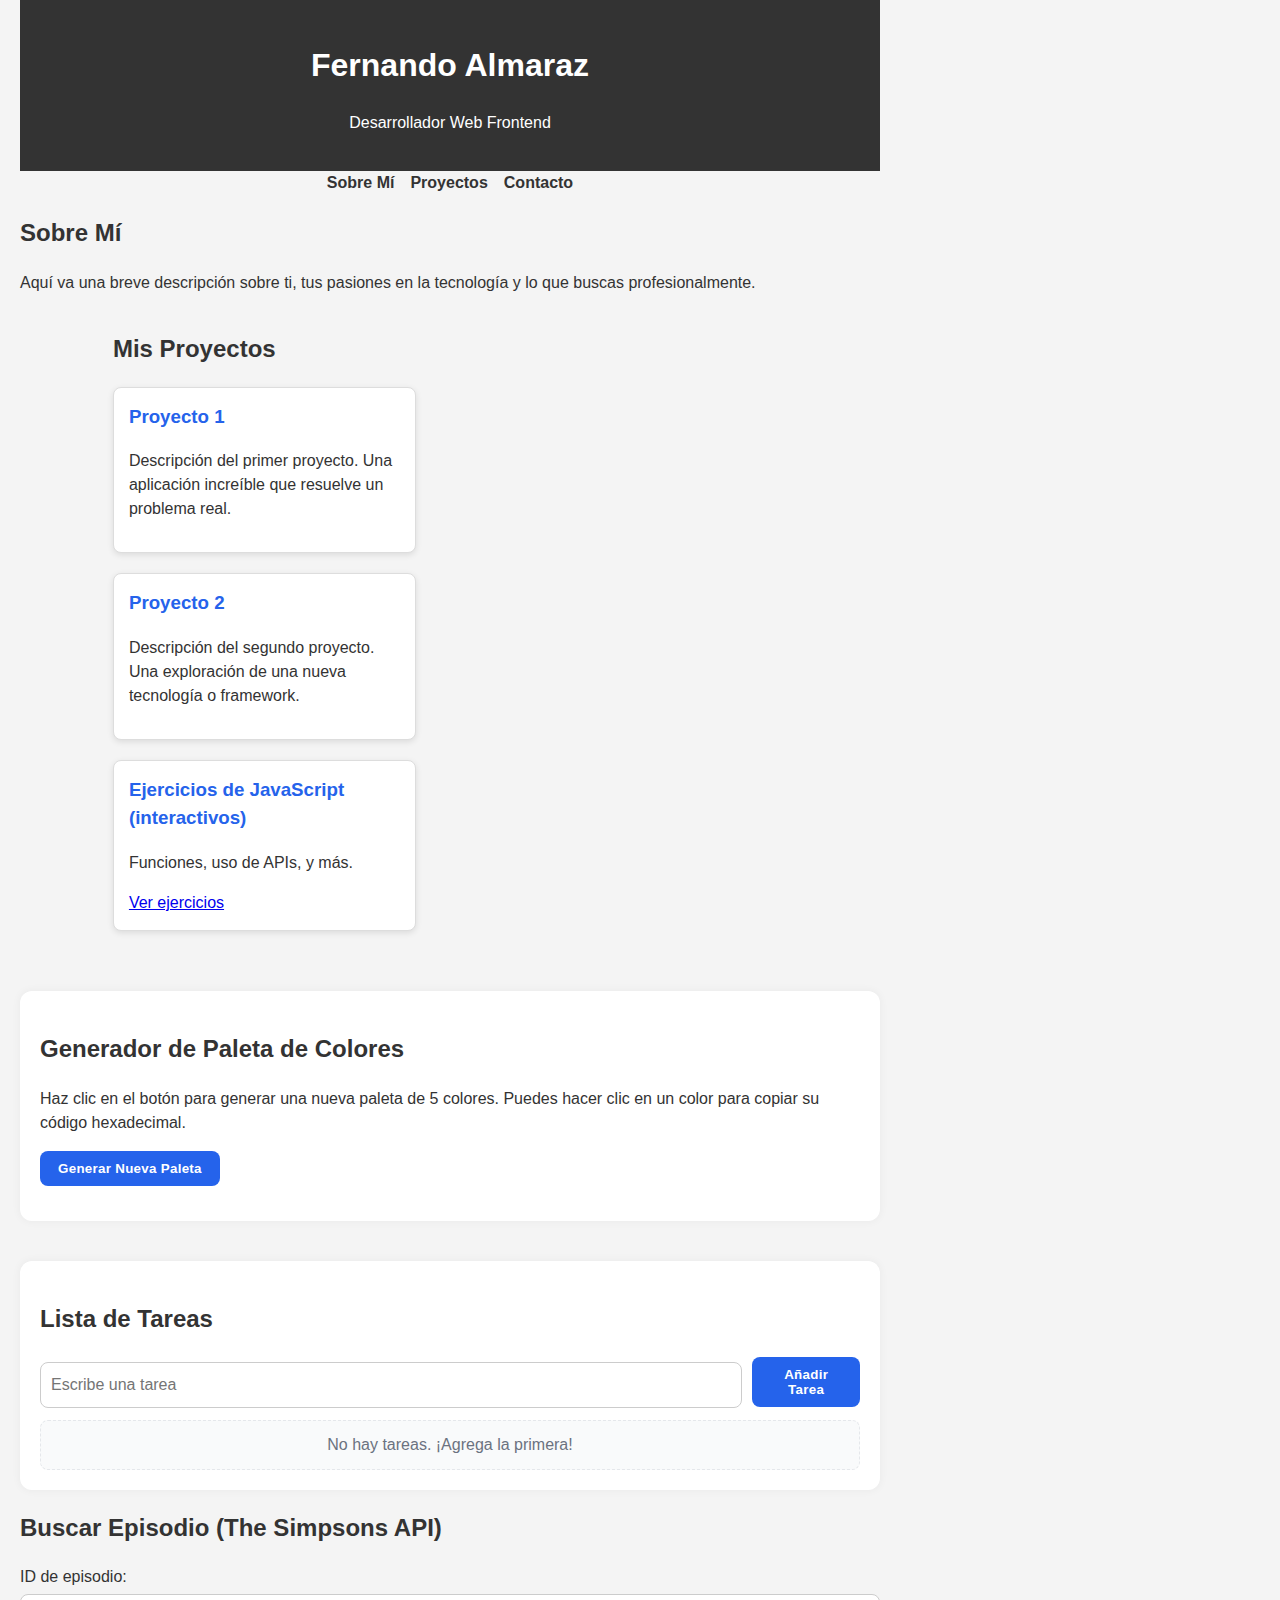
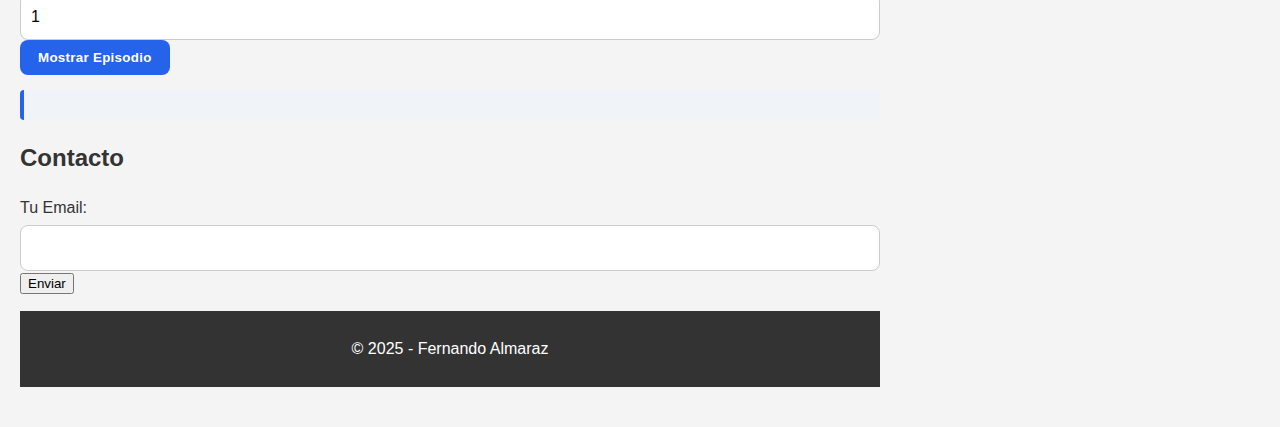
<file: index.html>
<!DOCTYPE html>
<html lang="es">
<head>
    <meta charset="UTF-8">
    <meta name="viewport" content="width=device-width, initial-scale=1.0">
    <title>Mi Portafolio - Fernando Almaraz</title>
    <link rel="stylesheet" href="estilos-globales.css">
    <link rel="stylesheet" href="stylesportafolio.css">
</head>

<body>
    <header>
        <h1>Fernando Almaraz</h1>
        <p>Desarrollador Web Frontend</p>
    </header>

    <nav>
        <ul>
            <li><a href="#sobre-mi">Sobre Mí</a></li>
            <li><a href="#proyectos">Proyectos</a></li>
            <li><a href="#contacto">Contacto</a></li>
        </ul>
    </nav>

    <main>
        <section id="sobre-mi">
            <h2>Sobre Mí</h2>
            <p>Aquí va una breve descripción sobre ti, tus pasiones en la tecnología y lo que buscas profesionalmente.
            </p>
        </section>

        <section id="proyectos">
            <h2>Mis Proyectos</h2>
            <article class="tarjeta-proyecto">
                <h3>Proyecto 1</h3>
                <p>Descripción del primer proyecto. Una aplicación increíble que resuelve un problema real.</p>
            </article>
            <article class="tarjeta-proyecto">
                <h3>Proyecto 2</h3>
                <p>Descripción del segundo proyecto. Una exploración de una nueva tecnología o framework.</p>
            </article>
            <article class="tarjeta-proyecto">
                <h3>Ejercicios de JavaScript (interactivos)</h3>
                <p>Funciones, uso de APIs, y más.</p>
                <a href="ejercicios.html">Ver ejercicios</a>
            </article>
        </section>
        <section id="paleta">
            <h2>Generador de Paleta de Colores</h2>
            <p>Haz clic en el botón para generar una nueva paleta de 5 colores. 
            Puedes hacer clic en un color para copiar su código hexadecimal.</p>

            <button id="btnPaleta" class="boton">Generar Nueva Paleta</button>

            <div id="contenedorColores" class="paleta"></div>
        </section>

        <section id="todo">
        <h2>Lista de Tareas</h2>

        <div class="todo-inputs">
            <input type="text" id="nuevaTarea" placeholder="Escribe una tarea" onkeydown="if(event.key==='Enter') agregarTarea()">
            <button class="boton" onclick="agregarTarea()">Añadir Tarea</button>
        </div>

        <ul id="listaTareas" class="todo-lista"></ul>
        </section>
       <section id="episodio">
            <h2>Buscar Episodio (The Simpsons API)</h2>
            <div class="episodio-controls">
                <label for="episodioId">ID de episodio:</label>
                <input type="number" id="episodioId" value="1" min="1">
                <button class="boton" onclick="mostrarEpisodioPorId()">Mostrar Episodio</button>
            </div>
            <div id="loader-ep" style="display:none; text-align:center; font-weight:bold; margin:10px 0;">Cargando...</div>
            <div id="infoEpisodio" class="resultado-api"></div>
        </section>
        <section id="contacto">
            <h2>Contacto</h2>
            <form id="formulario-contacto">
                <label for="email">Tu Email:</label>
                <input type="email" id="email" required>
                <button type="submit">Enviar</button>
            </form>
            <p id="mensaje-feedback"></p>
        </section>
    </main>

    <footer>
        <p>&copy; 2025 - Fernando Almaraz</p>
    </footer>

     <script src="scriptsportafolio.js"></script>
</body>
</html>
</file>
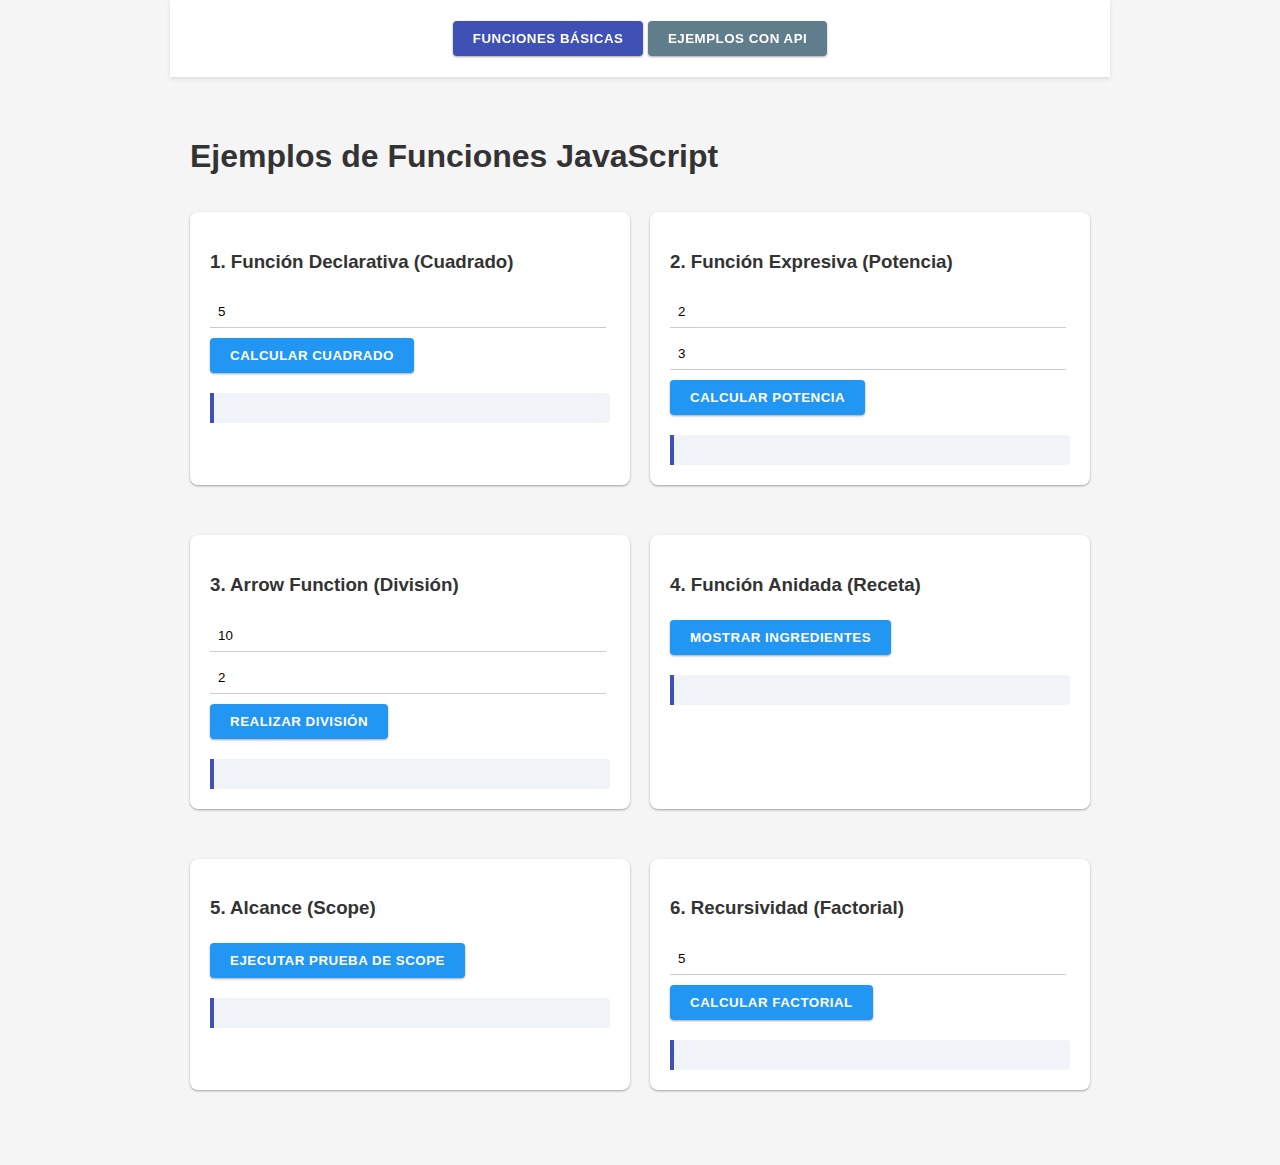
<file: ejercicios.html>
<!DOCTYPE html>
<html lang="es">
<head>
    <meta charset="UTF-8">
    <title>Funciones JavaScript - Ejemplos Interactivos</title>
    <link rel="stylesheet" href="styles.css">
</head>
<body>
    <nav class="menu">
        <button class="boton-menu active" onclick="cambiarSeccion('funciones')"> Funciones Básicas</button>
        <button class="boton-menu" onclick="cambiarSeccion('api')">Ejemplos con API</button>
    </nav>

   <!-- Sección Funciones Básicas -->
   <section id="funciones" class="seccion active">
    <h1>Ejemplos de Funciones JavaScript</h1>
    
    <div class="grid">
        <!-- Ejemplo 1: Cuadrado -->
        <div class="ejemplo">
            <h3>1. Función Declarativa (Cuadrado)</h3>
            <input type="number" id="numeroCuadrado" value="5">
            <button class="boton" onclick="mostrarCuadrado()">Calcular cuadrado</button>
            <div id="resultadoCuadrado" class="resultado"></div>
        </div>

        <!-- Ejemplo 2: Potencia -->
        <div class="ejemplo">
            <h3>2. Función Expresiva (Potencia)</h3>
            <input type="number" id="base" value="2" placeholder="Base">
            <input type="number" id="exponente" value="3" placeholder="Exponente">
            <button class="boton" onclick="mostrarPotencia()">Calcular potencia</button>
            <div id="resultadoPotencia" class="resultado"></div>
        </div>

        <!-- Ejemplo 3: Dividir -->
        <div class="ejemplo">
            <h3>3. Arrow Function (División)</h3>
            <input type="number" id="dividendo" value="10" placeholder="Dividendo">
            <input type="number" id="divisor" value="2" placeholder="Divisor">
            <button class="boton" onclick="mostrarDivision()">Realizar división</button>
            <div id="resultadoDivision" class="resultado"></div>
        </div>

        <!-- Ejemplo 4: Hummus -->
        <div class="ejemplo">
            <h3>4. Función Anidada (Receta)</h3>
            <button class="boton" onclick="prepararHummus()">Mostrar ingredientes</button>
            <div id="resultadoHummus" class="resultado"></div>
        </div>

        <!-- Ejemplo 5: Scope -->
        <div class="ejemplo">
            <h3>5. Alcance (Scope)</h3>
            <button class="boton" onclick="probarScope()">Ejecutar prueba de scope</button>
            <div id="resultadoScope" class="resultado"></div>
        </div>

        <!-- Ejemplo 6: Factorial -->
        <div class="ejemplo">
            <h3>6. Recursividad (Factorial)</h3>
            <input type="number" id="numeroFactorial" value="5">
            <button class="boton" onclick="calcularFactorial()">Calcular factorial</button>
            <div id="resultadoFactorial" class="resultado"></div>
        </div>
    </div>
    </section>
   
      <!-- Sección Ejemplos con API -->
    <section id="api" class="seccion">
        <div class="ejemplo-api">
            <h2>Ejemplo 1: Obtener Personaje Aleatorio (Promesas)</h2>
            <input type="number" id="personajeID" value="1" min="1">
            <button class="boton" onclick="obtenerPersonajeAleatoria()">Buscar Personaje</button>
            <div id="simpsonQuoteResult" class="resultado-api"></div>
        </div>

        <div class="ejemplo-api">
            <h2>Ejemplo 2: Obtener Varios Personajes (Async/Await)</h2>
            <input type="number" id="numCitas" value="5" min="1" max="10">
            <button class="boton" onclick="obtenerVariasCitas()">Mostrar Personajes</button>
            <div id="simpsonQuotesResult" class="resultado-api"></div>
        </div>

        <div class="ejemplo-api">
            <h2>Ejemplo 3: Otro Personaje Aleatorio (Fetch + Then)</h2>
            <button class="boton" onclick="otraCitaAleatoria()">Generar Otro Personaje</button>
            <div id="randomSimpsonQuote" class="resultado-api"></div>
        </div>

        <div class="ejemplo-api">
            <h2>Ejemplo 4: Buscar Personaje por Nombre (Async/Await)</h2>
            <input type="text" id="simpsonCharacterName" placeholder="Nombre del Personaje" value="Homer">
            <button class="boton" onclick="citaPorPersonaje()">Buscar Personaje</button>
            <div id="simpsonCharacterResult" class="resultado-api"></div>
        </div>
    </section>

    <script src="scripts.js"></script>
</body>
</html>
</file>
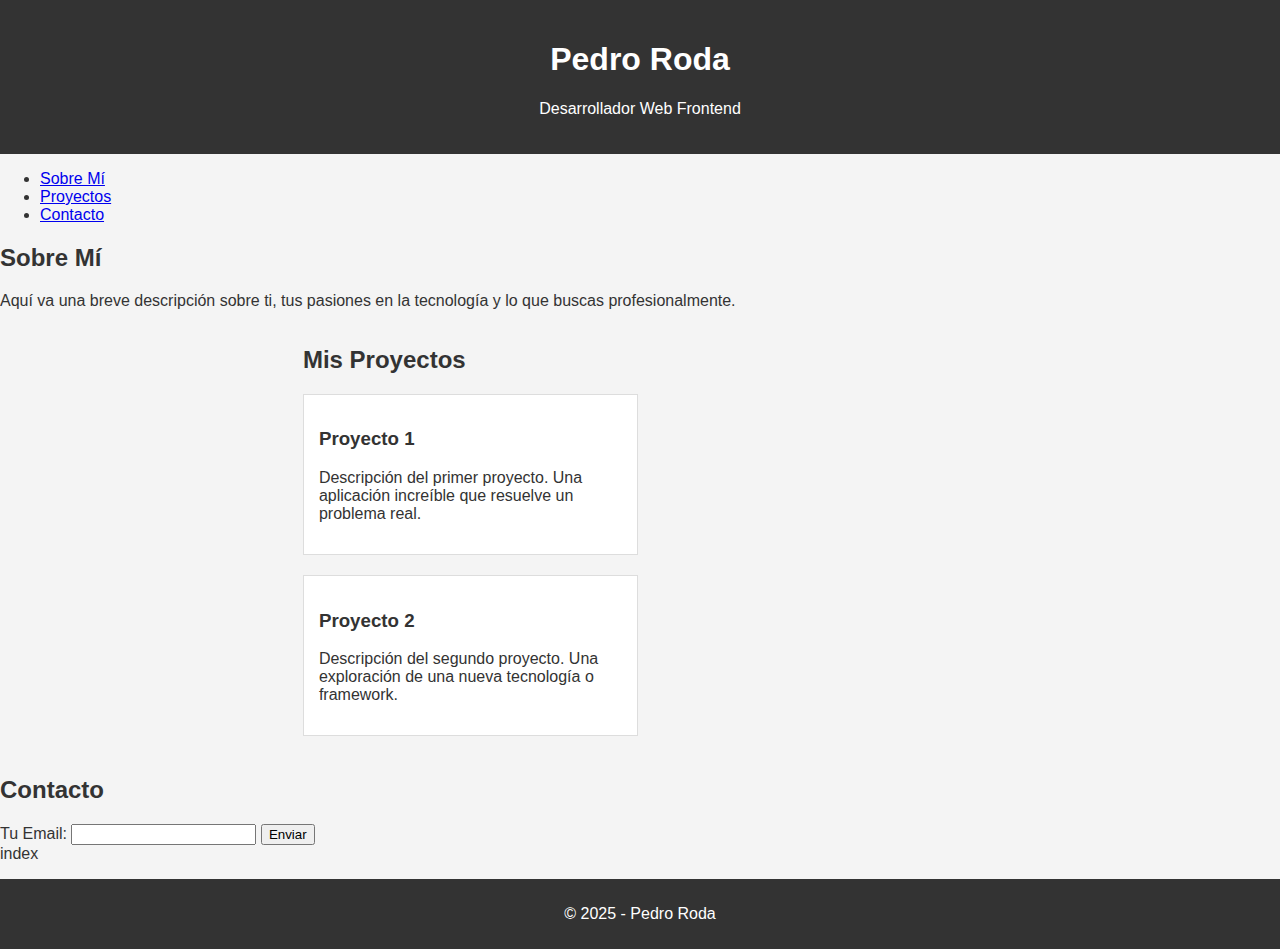
<file: portafolio.html>
<!DOCTYPE html>
<html lang="es">
<head>
    <meta charset="UTF-8">
    <meta name="viewport" content="width=device-width, initial-scale=1.0">
    <title>Mi Portafolio - Pedro Roda</title>
    <link rel="stylesheet" href="stylesportafolio.css">
</head>

<body>
    <header>
        <h1>Pedro Roda</h1>
        <p>Desarrollador Web Frontend</p>
    </header>

    <nav>
        <ul>
            <li><a href="#sobre-mi">Sobre Mí</a></li>
            <li><a href="#proyectos">Proyectos</a></li>
            <li><a href="#contacto">Contacto</a></li>
        </ul>
    </nav>

    <main>
        <section id="sobre-mi">
            <h2>Sobre Mí</h2>
            <p>Aquí va una breve descripción sobre ti, tus pasiones en la tecnología y lo que buscas profesionalmente.
            </p>
        </section>

        <section id="proyectos">
            <h2>Mis Proyectos</h2>
            <article class="tarjeta-proyecto">
                <h3>Proyecto 1</h3>
                <p>Descripción del primer proyecto. Una aplicación increíble que resuelve un problema real.</p>
            </article>
            <article class="tarjeta-proyecto">
                <h3>Proyecto 2</h3>
                <p>Descripción del segundo proyecto. Una exploración de una nueva tecnología o framework.</p>
            </article>
        </section>
        <section id="contacto">
            <h2>Contacto</h2>
            <form id="formulario-contacto">
                <label for="email">Tu Email:</label>
                <input type="email" id="email" required>
                <button type="submit">Enviar</button>
            </form>index
            <p id="mensaje-feedback"></p>
        </section>

    </main>

    <footer>
        <p>&copy; 2025 - Pedro Roda</p>
    </footer>

     <script src="scriptsportafolio.js"></script>
</body>
</html>
</file>
<file: estilos-globales.css>
:root {
  --bg: #f5f5f5;
  --text: #333;
  --primary: #2563eb;
  --primary-dark: #1e4fd3;
  --border: #ddd;
  --radius: 8px;
  --shadow: 0 2px 6px rgba(0,0,0,0.1);
  --font: -apple-system, BlinkMacSystemFont, "Segoe UI", Roboto, Helvetica, Arial, sans-serif;
}

* { box-sizing: border-box; }

body {
  font-family: var(--font);
  max-width: 900px;
  margin: 0 auto;
  padding: 0 20px 40px;
  background-color: var(--bg);
  color: var(--text);
  line-height: 1.5;
}


header, footer {
  background-color: #333;
  color: #fff;
  text-align: center;
  padding: 15px 0;
}


main { width: 100%; }


nav ul {
  list-style: none;
  margin: 0;
  padding: 0;
  display: flex;
  justify-content: center;
  gap: 16px;
}
nav a {
  text-decoration: none;
  color: inherit;
  font-weight: bold;
  transition: color .2s;
}
nav a:hover { color: var(--primary); }


.grid {
  display: grid;
  grid-template-columns: repeat(auto-fit, minmax(280px, 1fr));
  gap: 20px;
}

.tarjeta-proyecto,
.ejemplo,
.ejemplo-api {
  background-color: #fff;
  border: 1px solid var(--border);
  border-radius: var(--radius);
  box-shadow: var(--shadow);
  padding: 20px;
  transition: box-shadow .3s;
}
.tarjeta-proyecto:hover,
.ejemplo:hover,
.ejemplo-api:hover {
  box-shadow: 0 4px 12px rgba(0,0,0,0.15);
}

.tarjeta-proyecto h3,
.ejemplo h3,
.ejemplo-api h3 {
  margin-top: 0;
  color: var(--primary);
}

.boton,
.boton-menu {
  background-color: var(--primary);
  color: #fff;
  padding: 10px 18px;
  border: none;
  border-radius: var(--radius);
  cursor: pointer;
  font-weight: bold;
  letter-spacing: 0.3px;
  transition: background-color .2s, transform .1s;
}
.boton:hover,
.boton-menu:hover {
  background-color: var(--primary-dark);
  transform: translateY(-1px);
}
.boton:active,
.boton-menu:active {
  transform: translateY(1px);
}
.boton-menu.active { background-color: var(--primary-dark); }

.resultado,
.resultado-api {
  margin-top: 15px;
  padding: 15px;
  background-color: #f0f4f8;
  border-left: 4px solid var(--primary);
  border-radius: 4px;
  word-wrap: break-word;
}


input[type="number"],
input[type="text"],
input[type="email"],
textarea {
  width: 100%;
  padding: 10px;
  border: 1px solid #ccc;
  background-color: #fff;
  border-radius: var(--radius);
  margin-top: 5px;
  font: inherit;
  transition: border-color .2s, box-shadow .2s;
}
input[type="number"]:focus,
input[type="text"]:focus,
input[type="email"]:focus,
textarea:focus {
  outline: none;
  border-color: var(--primary);
  box-shadow: 0 0 0 3px rgba(37, 99, 235, .15);
}

@media (max-width: 768px) {
  nav ul {
    flex-direction: column;
    gap: 10px;
  }
}
#loader {
  text-align: center;
  font-weight: bold;
  margin: 10px 0;
  animation: parpadeo 1.2s infinite alternate;
}

@keyframes parpadeo {
  from { opacity: 0.6; }
  to { opacity: 1; }
}
#loader::after {
  content: "•";
  animation: puntos 1s steps(3, end) infinite;
}
@keyframes puntos {
  0% { content: "•"; }
  33% { content: "••"; }
  66% { content: "•••"; }
  100% { content: "•"; }
}


/* === Paleta de colores === */
#paleta {
  margin-top: 40px;
  padding: 20px;
  background: #fff;
  border-radius: 12px;
  box-shadow: 0 0 10px rgba(0,0,0,0.05);
}

.paleta {
  display: flex;
  flex-wrap: wrap;
  gap: 15px;
  justify-content: center;
  margin-top: 15px;
}

.color-item {
  width: 90px;
  height: 90px;
  border-radius: 10px;
  color: #fff;
  display: flex;
  align-items: center;
  justify-content: center;
  font-weight: bold;
  cursor: pointer;
  transition: transform 0.2s, opacity 0.2s;
  user-select: none;
  box-shadow: 0 2px 4px rgba(0,0,0,0.1);
}
.color-item:hover {
  transform: scale(1.05);
  opacity: 0.9;
}
.color-item.copiado {
  outline: 3px solid #10b981;
  opacity: 0.85;
}



/* ===== To-Do List ===== */
#todo {
  margin-top: 40px;
  padding: 20px;
  background: #fff;
  border-radius: 12px;
  box-shadow: 0 0 10px rgba(0,0,0,.05);
}
.todo-inputs {
  display: flex;
  gap: 10px;
  align-items: center;
  margin: 10px 0 12px;
}
.todo-lista {
  list-style: none;
  padding: 0;
  margin: 0;
  display: grid;
  gap: 10px;
}
.todo-empty {
  padding: 12px;
  text-align: center;
  color: #6b7280;
  background: #f9fafb;
  border: 1px dashed #e5e7eb;
  border-radius: 8px;
}
.todo-item {
  display: grid;
  grid-template-columns: auto 1fr auto;
  align-items: center;
  gap: 10px;
  background: #fff;
  border: 1px solid #e5e7eb;
  border-radius: 10px;
  padding: 10px 12px;
  box-shadow: 0 2px 6px rgba(0,0,0,.06);
}
.todo-check { width: 18px; height: 18px; cursor: pointer; }
.todo-text { font-weight: 500; }
.todo-text.done { color: #6b7280; text-decoration: line-through; }
.todo-del {
  background: #ef4444;
  color: #fff;
  border: 0;
  border-radius: 8px;
  padding: 6px 10px;
  cursor: pointer;
  font-weight: 600;
}
.todo-del:hover { filter: brightness(0.95); }
@media (max-width: 560px) {
  .todo-inputs { flex-direction: column; align-items: stretch; }
}
</file>
<file: stylesportafolio.css>
body {
    font-family: Arial, sans-serif;
    margin: 0;
    background-color: #f4f4f4;
    color: #333;
}

header {
    background-color: #333;
    color: #fff;
    padding: 20px; /* Relleno interior */
    text-align: center;
}

footer {
    background-color: #333;
    color: #fff;
    text-align: center;
    padding: 10px 0;
    position: relative;
    bottom: 0;
    width: 100%;
}


/* Modelo de caja en las tarjetas de proyecto */
.tarjeta-proyecto {
    background-color: #fff;
    border: 1px solid #ddd;  /* Borde */
    padding: 15px;           /* Relleno */
    margin-bottom: 20px;     /* Margen exterior para separar las tarjetas */
}
#proyectos {
    display: grid; /* Convierte la sección en un contenedor flexible */
    justify-content: space-around; /* Distribuye el espacio entre los proyectos */
    flex-wrap: wrap; /* Permite que los elementos pasen a la siguiente línea si no caben */
}

.tarjeta-proyecto {
    /* ... estilos anteriores ... */
    width: 45%; /* Cada tarjeta ocupa un 45% del ancho en pantallas grandes */
}   

/* Añadir al final de style.css */
@media (max-width: 768px) {
    .tarjeta-proyecto {
        width: 90%; /* En pantallas de 768px o menos, la tarjeta ocupa el 90% */
    }

    nav ul {
        flex-direction: column; /* Apila los links de navegación */
        padding: 0;
    }
}
</file>
<file: styles.css>
body {
    font-family: -apple-system, BlinkMacSystemFont, "Segoe UI", Roboto, Helvetica, Arial, sans-serif;
    max-width: 900px;
    margin: 0 auto;
    padding: 0 20px 40px;
    background-color: #f5f5f5;
    color: #333;
}

.grid {
    display: grid;
    grid-template-columns: repeat(auto-fit, minmax(300px, 1fr));
    gap: 20px;
}

.ejemplo, .ejemplo-api {
    background: white;
    padding: 20px;
    margin: 15px 0;
    border-radius: 8px;
    box-shadow: 0 1px 3px rgba(0,0,0,0.12), 0 1px 2px rgba(0,0,0,0.24);
    transition: all 0.3s cubic-bezier(.25,.8,.25,1);
}

.ejemplo:hover, .ejemplo-api:hover {
    box-shadow: 0 10px 20px rgba(0,0,0,0.19), 0 6px 6px rgba(0,0,0,0.23);
}

.boton, .boton-menu {
    background-color: #2196F3;
    color: white;
    padding: 10px 20px;
    border: none;
    border-radius: 4px;
    cursor: pointer;
    margin: 5px 0;
    text-transform: uppercase;
    font-weight: bold;
    letter-spacing: 0.5px;
    box-shadow: 0 1px 3px rgba(0,0,0,0.12), 0 1px 2px rgba(0,0,0,0.24);
    transition: all 0.2s ease-in-out;
}

.boton:hover, .boton-menu:hover {
    box-shadow: 0 3px 6px rgba(0,0,0,0.16), 0 3px 6px rgba(0,0,0,0.23);
    transform: translateY(-1px);
}

.boton:active, .boton-menu:active {
    transform: translateY(1px);
    box-shadow: 0 1px 2px rgba(0,0,0,0.24);
}

.boton-menu {
    background-color: #607D8B;
}

.boton-menu.active {
    background-color: #3F51B5;
}

.resultado, .resultado-api {
    margin-top: 15px;
    padding: 15px;
    background-color: #f0f4f8;
    border-left: 4px solid #3F51B5;
    border-radius: 0 4px 4px 0;
    word-wrap: break-word;
}

input[type="number"], input[type="text"] {
    padding: 8px;
    margin: 5px 0;
    width: calc(100% - 20px);
    border: none;
    border-bottom: 1px solid #ccc;
    background-color: transparent;
    transition: border-bottom 0.3s;
}

input[type="number"]:focus, input[type="text"]:focus {
    outline: none;
    border-bottom: 2px solid #3F51B5;
}

.seccion {
    display: none;
    padding: 20px 0;
}

.seccion.active {
    display: block;
}

nav.menu {
    background-color: #fff;
    padding: 1rem;
    text-align: center;
    margin: 0 -20px 20px;
    box-shadow: 0 2px 4px rgba(0,0,0,0.1);
    position: sticky;
    top: 0;
    z-index: 100;
}

.img-simpson {
    max-width: 120px;
    display: block;
    margin: 15px auto;
    border-radius: 8px;
}
</file>
